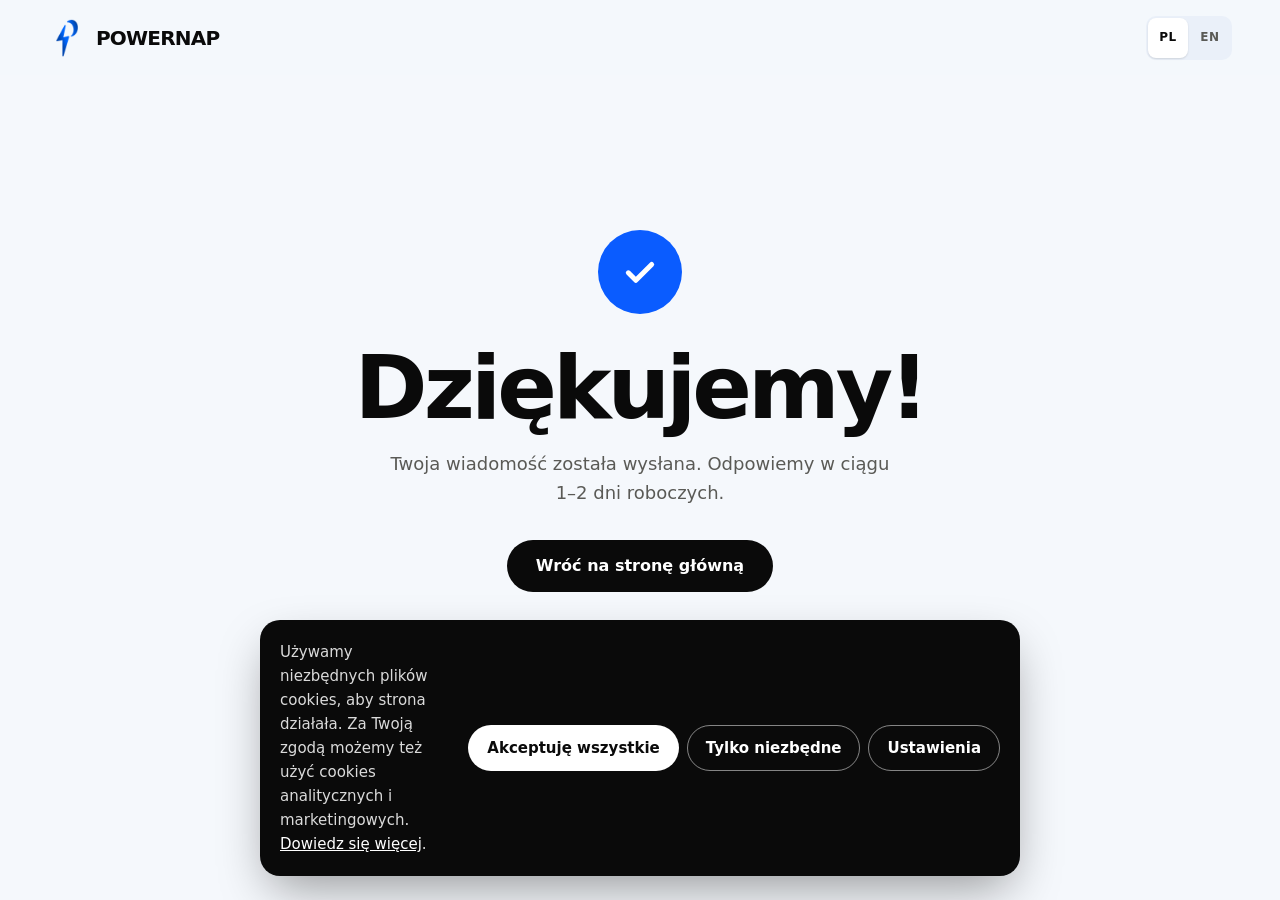
<file: PowerNap/dziekujemy.html>
﻿<!doctype html>
<html lang="pl">
<head>
  <meta charset="utf-8">
  <meta name="viewport" content="width=device-width, initial-scale=1">
  <title data-i18n="thx.meta">Dziękujemy — POWERNAP</title>
  <meta name="robots" content="noindex">
  <link rel="icon" href="assets/icons/favicon-32.png" type="image/png" sizes="32x32">
  <link rel="apple-touch-icon" href="assets/icons/apple-touch-icon.png">
  <script>document.documentElement.classList.add('js');</script>
  <link rel="stylesheet" href="css/styles.css">
</head>
<body class="page-simple">
  <header class="site-header">
    <div class="container">
      <a class="logo" href="index.html"><img class="logo__img" src="assets/img/logo-96.png" width="38" height="38" alt="">POWERNAP</a>
      <div class="lang" role="group" aria-label="Język" data-i18n-attr="aria-label:a11y.lang">
        <button type="button" data-lang-btn="pl" aria-pressed="true" lang="pl">PL</button>
        <button type="button" data-lang-btn="en" aria-pressed="false" lang="en">EN</button>
      </div>
    </div>
  </header>

  <main id="main" class="container center-page">
    <div>
      <div class="tick" aria-hidden="true"><svg viewBox="0 0 24 24" fill="none" stroke="currentColor" stroke-width="3" stroke-linecap="round" stroke-linejoin="round"><path d="M5 12.5l4.5 4.5L19 7.5"/></svg></div>
      <h1 data-i18n="thx.title">Dziękujemy!</h1>
      <p data-i18n="thx.p">Twoja wiadomość została wysłana. Odpowiemy w ciągu 1–2 dni roboczych.</p>
      <a class="btn btn--primary" href="index.html" data-i18n="thx.back">Wróć na stronę główną</a>
    </div>
  </main>

  <script src="js/i18n.js"></script>
  <script src="js/cookies.js" defer></script>
</body>
</html>
</file>
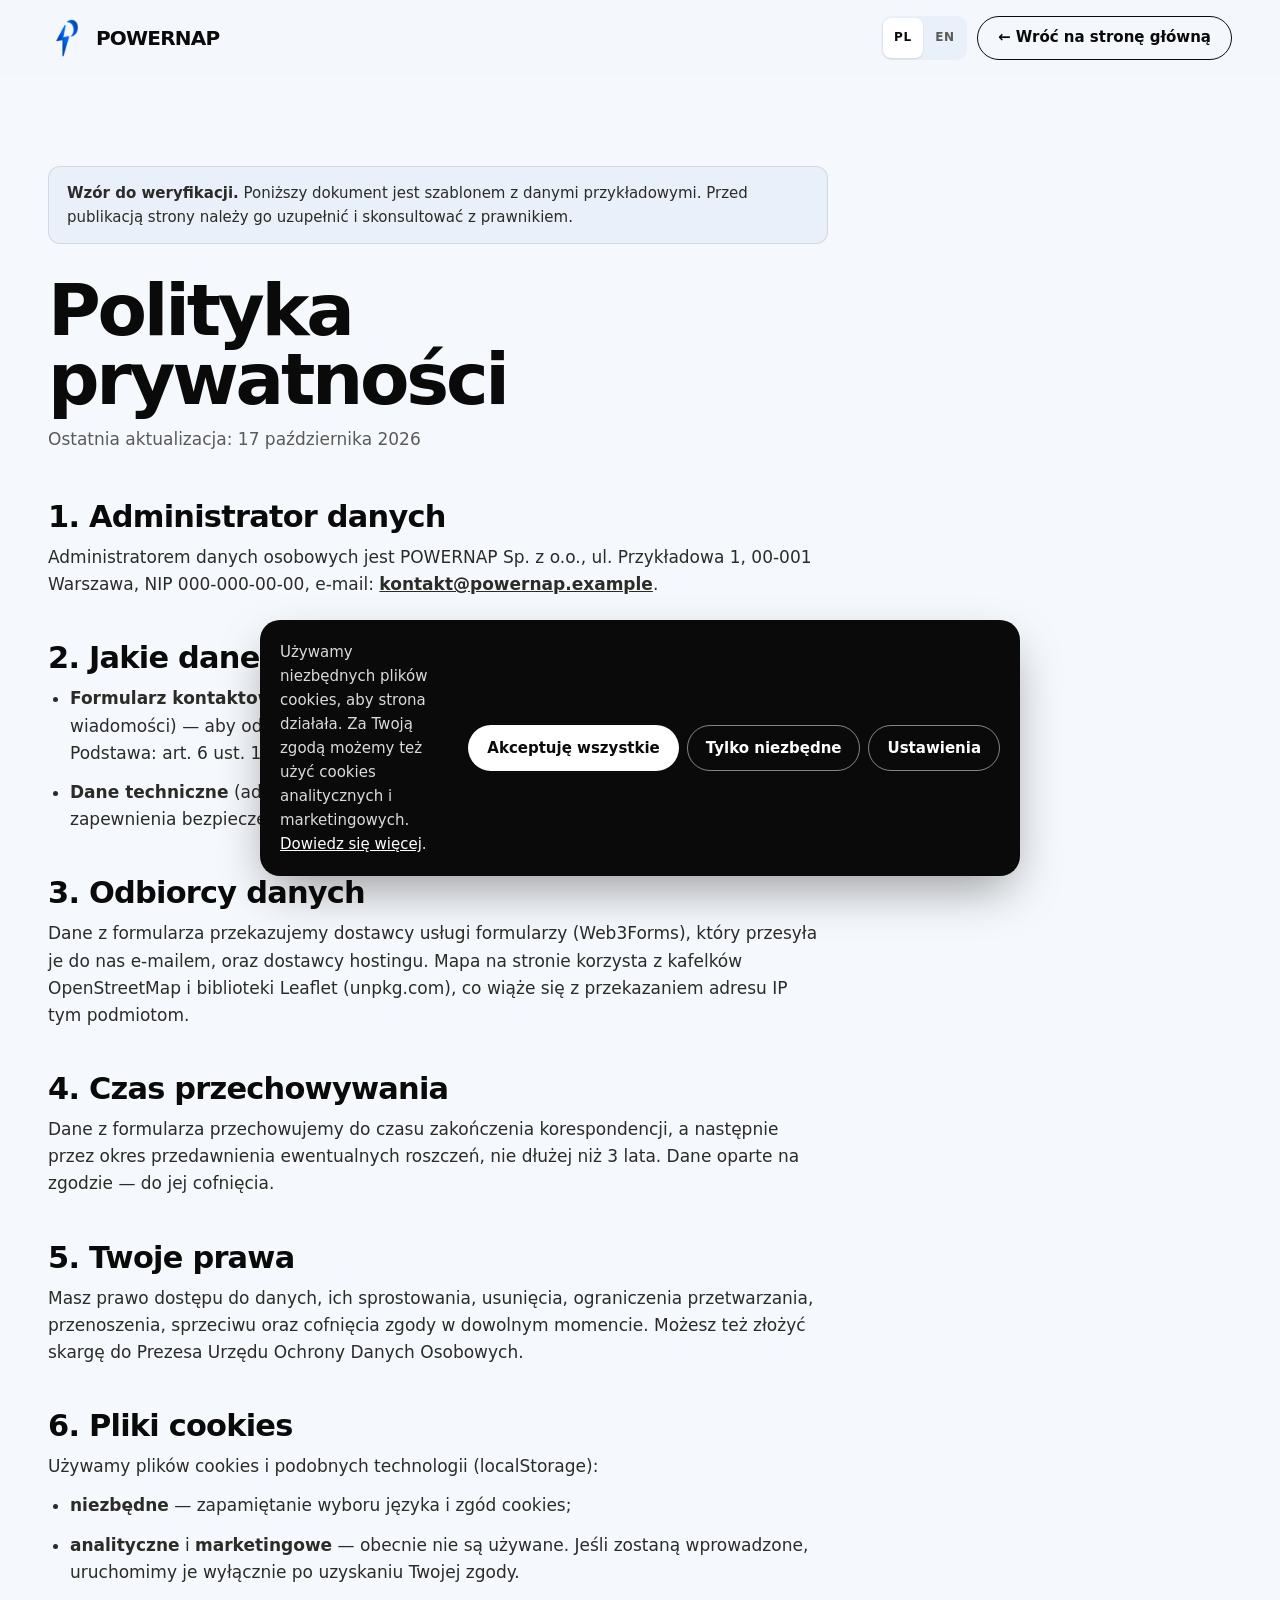
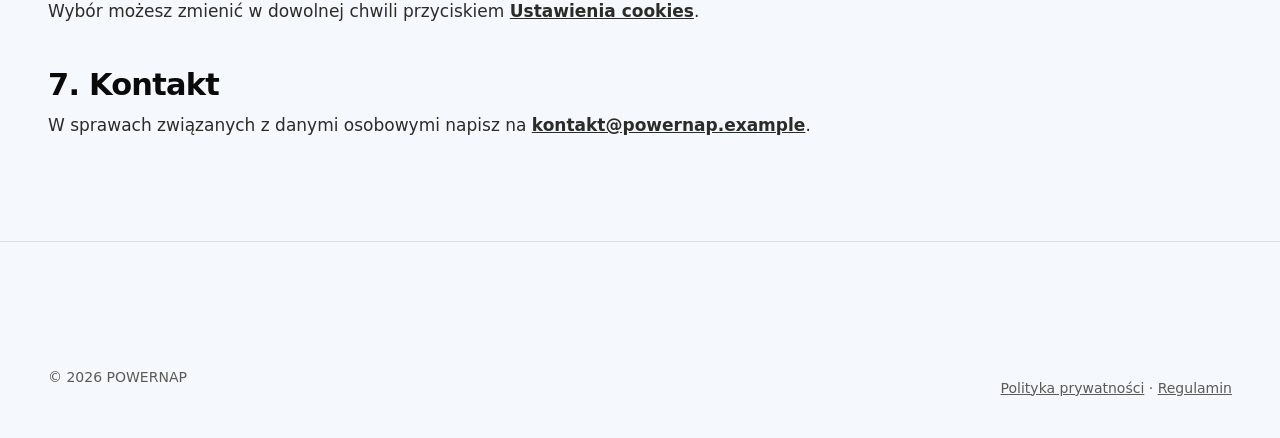
<file: PowerNap/polityka-prywatnosci.html>
﻿<!doctype html>
<html lang="pl">
<head>
  <meta charset="utf-8">
  <meta name="viewport" content="width=device-width, initial-scale=1">
  <title>Polityka prywatności — POWERNAP</title>
  <meta name="description" content="Polityka prywatności i cookies serwisu POWERNAP.">
  <link rel="canonical" href="https://powernap.example/polityka-prywatnosci.html">
  <link rel="icon" href="assets/icons/favicon-32.png" type="image/png" sizes="32x32">
  <link rel="apple-touch-icon" href="assets/icons/apple-touch-icon.png">
  <script>document.documentElement.classList.add('js');</script>
  <link rel="stylesheet" href="css/styles.css">
</head>
<body class="page-simple">
  <a class="skip-link" href="#main" data-i18n="a11y.skip">Przejdź do treści</a>
  <header class="site-header">
    <div class="container">
      <a class="logo" href="index.html"><img class="logo__img" src="assets/img/logo-96.png" width="38" height="38" alt="">POWERNAP</a>
      <div class="header-actions">
        <div class="lang" role="group" aria-label="Język" data-i18n-attr="aria-label:a11y.lang">
          <button type="button" data-lang-btn="pl" aria-pressed="true" lang="pl">PL</button>
          <button type="button" data-lang-btn="en" aria-pressed="false" lang="en">EN</button>
        </div>
        <a class="btn btn--secondary btn--sm" href="index.html" data-i18n="leg.back">← Wróć na stronę główną</a>
      </div>
    </div>
  </header>

  <main id="main" class="container">
    <article class="legal">
      <p class="notice" data-lang="pl"><strong>Wzór do weryfikacji.</strong> Poniższy dokument jest szablonem z danymi przykładowymi. Przed publikacją strony należy go uzupełnić i skonsultować z prawnikiem.</p>
      <p class="notice" data-lang="en"><strong>Template for review.</strong> This document is a template with placeholder data. Complete it and have it reviewed by a lawyer before publishing.</p>

      <!-- PL -->
      <div data-lang="pl">
        <h1>Polityka prywatności</h1>
        <p class="updated">Ostatnia aktualizacja: 17 października 2026</p>

        <h2>1. Administrator danych</h2>
        <p>Administratorem danych osobowych jest POWERNAP Sp. z o.o., ul. Przykładowa 1, 00-001 Warszawa, NIP 000-000-00-00, e-mail: <a href="mailto:kontakt@powernap.example">kontakt@powernap.example</a>.</p>

        <h2>2. Jakie dane przetwarzamy i po co</h2>
        <ul>
          <li><strong>Formularz kontaktowy</strong> (imię i nazwisko, e-mail, telefon, nazwa firmy, miasto, treść wiadomości) — aby odpowiedzieć na zapytanie i prowadzić rozmowy o współpracy. Podstawa: art. 6 ust. 1 lit. a RODO (zgoda) oraz lit. f (prawnie uzasadniony interes).</li>
          <li><strong>Dane techniczne</strong> (adres IP, typ przeglądarki) — zapisywane w logach serwera w celu zapewnienia bezpieczeństwa i działania strony. Podstawa: art. 6 ust. 1 lit. f RODO.</li>
        </ul>

        <h2>3. Odbiorcy danych</h2>
        <p>Dane z formularza przekazujemy dostawcy usługi formularzy (Web3Forms), który przesyła je do nas e-mailem, oraz dostawcy hostingu. Mapa na stronie korzysta z kafelków OpenStreetMap i biblioteki Leaflet (unpkg.com), co wiąże się z przekazaniem adresu IP tym podmiotom.</p>

        <h2>4. Czas przechowywania</h2>
        <p>Dane z formularza przechowujemy do czasu zakończenia korespondencji, a następnie przez okres przedawnienia ewentualnych roszczeń, nie dłużej niż 3 lata. Dane oparte na zgodzie — do jej cofnięcia.</p>

        <h2>5. Twoje prawa</h2>
        <p>Masz prawo dostępu do danych, ich sprostowania, usunięcia, ograniczenia przetwarzania, przenoszenia, sprzeciwu oraz cofnięcia zgody w dowolnym momencie. Możesz też złożyć skargę do Prezesa Urzędu Ochrony Danych Osobowych.</p>

        <h2>6. Pliki cookies</h2>
        <p>Używamy plików cookies i podobnych technologii (localStorage):</p>
        <ul>
          <li><strong>niezbędne</strong> — zapamiętanie wyboru języka i zgód cookies;</li>
          <li><strong>analityczne</strong> i <strong>marketingowe</strong> — obecnie nie są używane. Jeśli zostaną wprowadzone, uruchomimy je wyłącznie po uzyskaniu Twojej zgody.</li>
        </ul>
        <p>Wybór możesz zmienić w dowolnej chwili przyciskiem <button type="button" class="linklike" style="font-weight:600;text-decoration:underline;background:none;border:0;padding:0;cursor:pointer" data-cookie-settings>Ustawienia cookies</button>.</p>

        <h2>7. Kontakt</h2>
        <p>W sprawach związanych z danymi osobowymi napisz na <a href="mailto:kontakt@powernap.example">kontakt@powernap.example</a>.</p>
      </div>

      <!-- EN -->
      <div data-lang="en">
        <h1>Privacy policy</h1>
        <p class="updated">Last updated: 17 October 2026</p>

        <h2>1. Data controller</h2>
        <p>The controller of personal data is POWERNAP Sp. z o.o., ul. Przykładowa 1, 00-001 Warsaw, Poland, tax ID (NIP) 000-000-00-00, e-mail: <a href="mailto:kontakt@powernap.example">kontakt@powernap.example</a>.</p>

        <h2>2. What data we process and why</h2>
        <ul>
          <li><strong>Contact form</strong> (name, e-mail, phone, company, city, message) — to answer your enquiry and discuss cooperation. Legal basis: Art. 6(1)(a) GDPR (consent) and (f) (legitimate interest).</li>
          <li><strong>Technical data</strong> (IP address, browser type) — stored in server logs to keep the site secure and working. Legal basis: Art. 6(1)(f) GDPR.</li>
        </ul>

        <h2>3. Recipients</h2>
        <p>Form data is passed to our form service provider (Web3Forms), which forwards it to us by e-mail, and to our hosting provider. The map uses OpenStreetMap tiles and the Leaflet library (unpkg.com), which involves sharing your IP address with those parties.</p>

        <h2>4. Retention</h2>
        <p>We keep form data until the correspondence ends and then for the limitation period of potential claims, no longer than 3 years. Consent-based data is kept until you withdraw consent.</p>

        <h2>5. Your rights</h2>
        <p>You have the right to access, rectify, erase, restrict, port and object to processing of your data, and to withdraw consent at any time. You may also lodge a complaint with the Polish data protection authority (UODO).</p>

        <h2>6. Cookies</h2>
        <p>We use cookies and similar technologies (localStorage):</p>
        <ul>
          <li><strong>necessary</strong> — remembering your language and cookie choices;</li>
          <li><strong>analytics</strong> and <strong>marketing</strong> — not used at the moment. If introduced, they will run only with your consent.</li>
        </ul>
        <p>You can change your choice at any time using <button type="button" class="linklike" style="font-weight:600;text-decoration:underline;background:none;border:0;padding:0;cursor:pointer" data-cookie-settings>Cookie settings</button>.</p>

        <h2>7. Contact</h2>
        <p>For personal data matters write to <a href="mailto:kontakt@powernap.example">kontakt@powernap.example</a>.</p>
      </div>
    </article>
  </main>

  <footer class="site-footer"><div class="container"><div class="footer-bottom">
    <span>© <span id="year">2026</span> POWERNAP</span>
    <span><a href="polityka-prywatnosci.html" data-i18n="ft.privacy">Polityka prywatności</a> · <a href="regulamin.html" data-i18n="ft.terms">Regulamin</a></span>
  </div></div></footer>

  <script src="js/i18n.js"></script>
  <script src="js/main.js" defer></script>
  <script src="js/cookies.js" defer></script>
</body>
</html>
</file>
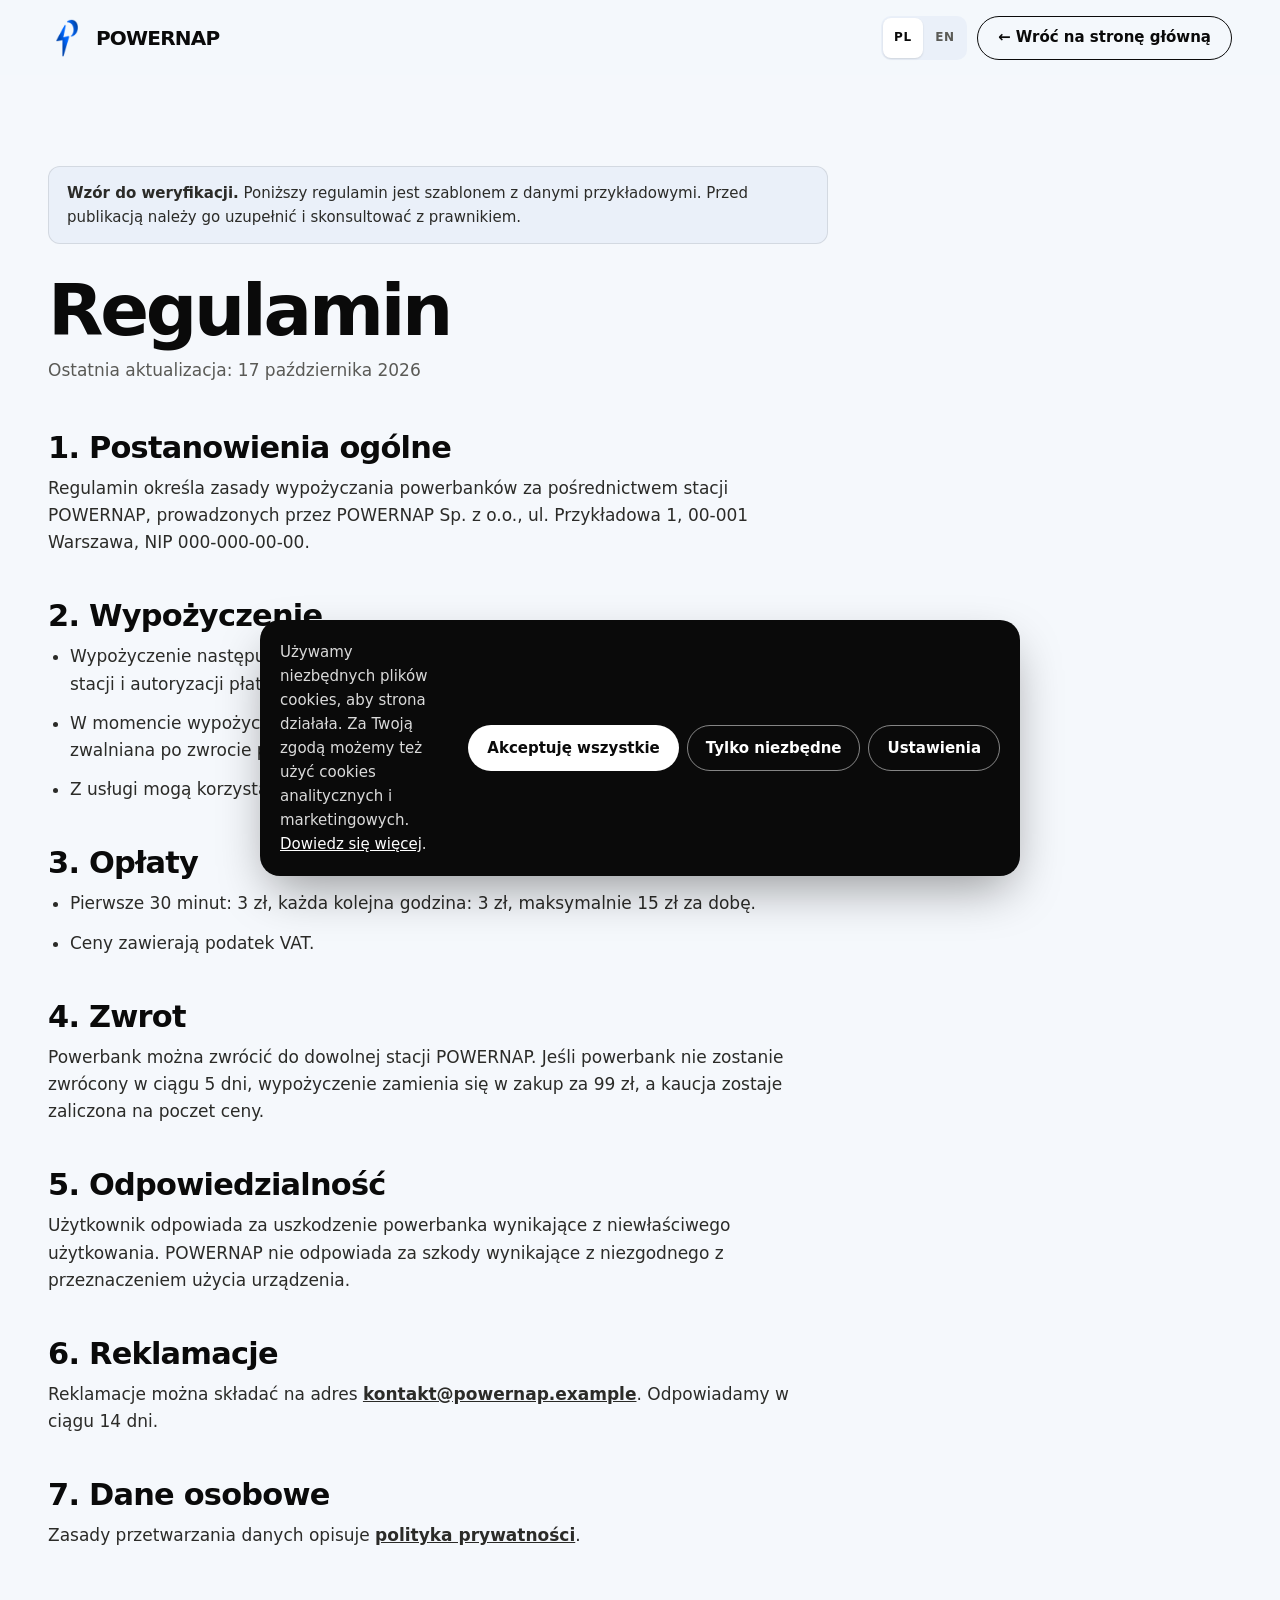
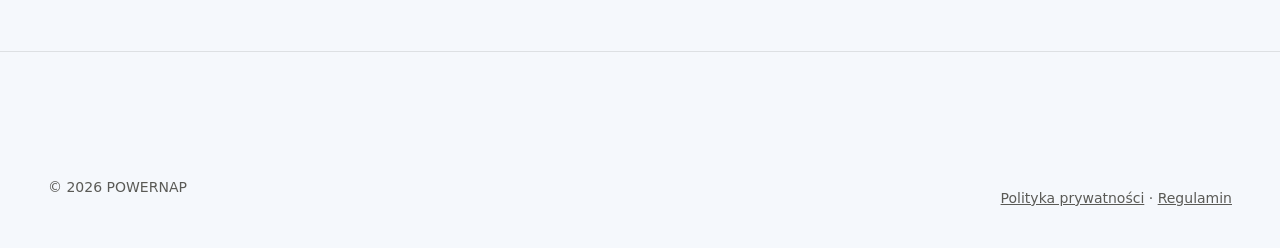
<file: PowerNap/regulamin.html>
﻿<!doctype html>
<html lang="pl">
<head>
  <meta charset="utf-8">
  <meta name="viewport" content="width=device-width, initial-scale=1">
  <title>Regulamin — POWERNAP</title>
  <meta name="description" content="Regulamin wypożyczania powerbanków POWERNAP.">
  <link rel="canonical" href="https://powernap.example/regulamin.html">
  <link rel="icon" href="assets/icons/favicon-32.png" type="image/png" sizes="32x32">
  <link rel="apple-touch-icon" href="assets/icons/apple-touch-icon.png">
  <script>document.documentElement.classList.add('js');</script>
  <link rel="stylesheet" href="css/styles.css">
</head>
<body class="page-simple">
  <a class="skip-link" href="#main" data-i18n="a11y.skip">Przejdź do treści</a>
  <header class="site-header">
    <div class="container">
      <a class="logo" href="index.html"><img class="logo__img" src="assets/img/logo-96.png" width="38" height="38" alt="">POWERNAP</a>
      <div class="header-actions">
        <div class="lang" role="group" aria-label="Język" data-i18n-attr="aria-label:a11y.lang">
          <button type="button" data-lang-btn="pl" aria-pressed="true" lang="pl">PL</button>
          <button type="button" data-lang-btn="en" aria-pressed="false" lang="en">EN</button>
        </div>
        <a class="btn btn--secondary btn--sm" href="index.html" data-i18n="leg.back">← Wróć na stronę główną</a>
      </div>
    </div>
  </header>

  <main id="main" class="container">
    <article class="legal">
      <p class="notice" data-lang="pl"><strong>Wzór do weryfikacji.</strong> Poniższy regulamin jest szablonem z danymi przykładowymi. Przed publikacją należy go uzupełnić i skonsultować z prawnikiem.</p>
      <p class="notice" data-lang="en"><strong>Template for review.</strong> These terms are a template with placeholder data. Complete them and have them reviewed by a lawyer before publishing.</p>

      <div data-lang="pl">
        <h1>Regulamin</h1>
        <p class="updated">Ostatnia aktualizacja: 17 października 2026</p>

        <h2>1. Postanowienia ogólne</h2>
        <p>Regulamin określa zasady wypożyczania powerbanków za pośrednictwem stacji POWERNAP, prowadzonych przez POWERNAP Sp. z o.o., ul. Przykładowa 1, 00-001 Warszawa, NIP 000-000-00-00.</p>

        <h2>2. Wypożyczenie</h2>
        <ul>
          <li>Wypożyczenie następuje po przyłożeniu karty płatniczej lub telefonu do terminala POS w stacji i autoryzacji płatności.</li>
          <li>W momencie wypożyczenia blokujemy na karcie kaucję w wysokości 99 zł. Kaucja jest zwalniana po zwrocie powerbanka.</li>
          <li>Z usługi mogą korzystać osoby pełnoletnie.</li>
        </ul>

        <h2>3. Opłaty</h2>
        <ul>
          <li>Pierwsze 30 minut: 3 zł, każda kolejna godzina: 3 zł, maksymalnie 15 zł za dobę.</li>
          <li>Ceny zawierają podatek VAT.</li>
        </ul>

        <h2>4. Zwrot</h2>
        <p>Powerbank można zwrócić do dowolnej stacji POWERNAP. Jeśli powerbank nie zostanie zwrócony w ciągu 5 dni, wypożyczenie zamienia się w zakup za 99 zł, a kaucja zostaje zaliczona na poczet ceny.</p>

        <h2>5. Odpowiedzialność</h2>
        <p>Użytkownik odpowiada za uszkodzenie powerbanka wynikające z niewłaściwego użytkowania. POWERNAP nie odpowiada za szkody wynikające z niezgodnego z przeznaczeniem użycia urządzenia.</p>

        <h2>6. Reklamacje</h2>
        <p>Reklamacje można składać na adres <a href="mailto:kontakt@powernap.example">kontakt@powernap.example</a>. Odpowiadamy w ciągu 14 dni.</p>

        <h2>7. Dane osobowe</h2>
        <p>Zasady przetwarzania danych opisuje <a href="polityka-prywatnosci.html">polityka prywatności</a>.</p>
      </div>

      <div data-lang="en">
        <h1>Terms and conditions</h1>
        <p class="updated">Last updated: 17 October 2026</p>

        <h2>1. General</h2>
        <p>These terms set out the rules for renting power banks through POWERNAP stations operated by POWERNAP Sp. z o.o., ul. Przykładowa 1, 00-001 Warsaw, Poland, tax ID (NIP) 000-000-00-00.</p>

        <h2>2. Rental</h2>
        <ul>
          <li>A rental starts after you tap your payment card or phone on the station's POS terminal and authorise the payment.</li>
          <li>At rental we hold a PLN 99 deposit on your card. It is released after the power bank is returned.</li>
          <li>The service is available to adults.</li>
        </ul>

        <h2>3. Fees</h2>
        <ul>
          <li>First 30 minutes: PLN 3, each additional hour: PLN 3, up to PLN 15 per day.</li>
          <li>Prices include VAT.</li>
        </ul>

        <h2>4. Return</h2>
        <p>You can return the power bank to any POWERNAP station. If it is not returned within 5 days, the rental turns into a purchase for PLN 99 and the deposit is applied to the price.</p>

        <h2>5. Liability</h2>
        <p>The user is responsible for damage resulting from improper use. POWERNAP is not liable for damage caused by using the device contrary to its purpose.</p>

        <h2>6. Complaints</h2>
        <p>Send complaints to <a href="mailto:kontakt@powernap.example">kontakt@powernap.example</a>. We reply within 14 days.</p>

        <h2>7. Personal data</h2>
        <p>Data processing is described in the <a href="polityka-prywatnosci.html">privacy policy</a>.</p>
      </div>
    </article>
  </main>

  <footer class="site-footer"><div class="container"><div class="footer-bottom">
    <span>© <span id="year">2026</span> POWERNAP</span>
    <span><a href="polityka-prywatnosci.html" data-i18n="ft.privacy">Polityka prywatności</a> · <a href="regulamin.html" data-i18n="ft.terms">Regulamin</a></span>
  </div></div></footer>

  <script src="js/i18n.js"></script>
  <script src="js/main.js" defer></script>
  <script src="js/cookies.js" defer></script>
</body>
</html>
</file>
<file: PowerNap/css/styles.css>
﻿/* ==========================================================================
   POWERNAP — styles
   1. Tokens  2. Reset  3. Base  4. Components  5. Sections  6. Utilities
   ========================================================================== */

/* 1. Tokens ---------------------------------------------------------------- */
:root {
  --bg: #f5f8fc;
  --surface: #ffffff;
  --alt: #f5f8fc;
  --ink: #0a0a0a;
  --ink-soft: #262626;
  --muted: #5a5a56;
  --line: rgba(10, 10, 10, 0.1);
  --line-strong: rgba(10, 10, 10, 0.22);
  --signal: #0a5cff;
  --signal-light: #6ea0ff;
  --signal-tint: #e3ecff;
  --tint: #eaf0f9;
  --danger: #c62828;
  --danger-bg: #fdf0f0;
  --ok: #1b6e2d;

  --font: "Inter Tight", "Inter", system-ui, -apple-system, "Segoe UI", Roboto, "Helvetica Neue", Arial, sans-serif;

  --gutter: 16px;
  --container: 1280px;
  --section-y: clamp(72px, 11vw, 150px);
  --radius: 20px;
  --radius-sm: 12px;
  --header-h: 68px;

  --fs-h1: clamp(2.6rem, 8.2vw, 7rem);
  --fs-h2: clamp(2rem, 5.2vw, 4.25rem);
  --fs-h3: clamp(1.25rem, 2vw, 1.6rem);
  --ease: cubic-bezier(0.22, 0.61, 0.36, 1);
}

@media (min-width: 640px) { :root { --gutter: 28px; } }
@media (min-width: 1100px) { :root { --gutter: 48px; --header-h: 76px; } }

/* 2. Reset ----------------------------------------------------------------- */
*, *::before, *::after { box-sizing: border-box; }
html { -webkit-text-size-adjust: 100%; scroll-behavior: smooth; scroll-padding-top: calc(var(--header-h) + 16px); }
body, h1, h2, h3, h4, p, figure, blockquote, ul, ol, dl, dd { margin: 0; }
ul, ol { padding: 0; list-style: none; }
img, svg, video { display: block; max-width: 100%; }
button, input, select, textarea { font: inherit; color: inherit; }
button { cursor: pointer; }
a { color: inherit; }

[hidden] { display: none !important; }

/* 3. Base ------------------------------------------------------------------ */
body {
  font-family: var(--font);
  font-size: 1.0625rem;
  line-height: 1.6;
  color: var(--ink);
  background: var(--bg);
  overflow-x: clip;
  -webkit-font-smoothing: antialiased;
  text-rendering: optimizeLegibility;
}
body.no-scroll { overflow: hidden; }

h1, h2, h3 { font-weight: 800; line-height: 1.02; letter-spacing: -0.035em; overflow-wrap: anywhere; text-wrap: balance; }
h1 { font-size: var(--fs-h1); letter-spacing: -0.045em; line-height: 0.96; }
h2 { font-size: var(--fs-h2); }
h3 { font-size: var(--fs-h3); line-height: 1.15; letter-spacing: -0.02em; }
p { text-wrap: pretty; }

:focus-visible { outline: 3px solid var(--ink); outline-offset: 3px; border-radius: 6px; }
.on-dark :focus-visible, .btn--primary:focus-visible { outline-color: var(--signal-light); }
.btn--primary:focus-visible { outline-color: var(--ink); box-shadow: 0 0 0 3px var(--signal); outline-offset: 3px; }

::selection { background: var(--signal); color: #fff; }

.skip-link {
  position: absolute; left: 16px; top: -100px; z-index: 1000;
  background: var(--ink); color: #fff; padding: 12px 20px; border-radius: 999px; text-decoration: none; font-weight: 600;
}
.skip-link:focus { top: 12px; }

.container { width: min(100% - 2 * var(--gutter), var(--container)); margin-inline: auto; }
.section { padding-block: var(--section-y); position: relative; }
.section--alt { background: var(--alt); }
.section--dark { background: var(--ink); color: #fff; }
.section--dark .muted { color: rgba(255, 255, 255, 0.68); }

.eyebrow {
  display: inline-flex; align-items: center; gap: 10px;
  font-size: 0.8125rem; font-weight: 600; letter-spacing: 0.12em; text-transform: uppercase; color: var(--muted);
  margin-bottom: 20px;
}
.eyebrow::before { content: ""; width: 8px; height: 8px; border-radius: 50%; background: var(--signal); }
.section--dark .eyebrow { color: rgba(255, 255, 255, 0.7); }
.section--dark .eyebrow::before { background: var(--signal); }

.section-head { max-width: 860px; margin-bottom: clamp(36px, 6vw, 72px); }
.section-head p { margin-top: 20px; font-size: clamp(1.0625rem, 1.5vw, 1.25rem); color: var(--muted); max-width: 640px; }
.muted { color: var(--muted); }

mark { background: none; color: var(--signal); padding: 0; }

/* 4. Components ------------------------------------------------------------ */
.btn {
  display: inline-flex; align-items: center; justify-content: center; gap: 10px;
  min-height: 52px; padding: 0 28px; border-radius: 999px;
  font-weight: 600; font-size: 1rem; line-height: 1; text-decoration: none; white-space: nowrap;
  border: 1.5px solid transparent;
  transition: transform 0.25s var(--ease), background-color 0.2s, color 0.2s, border-color 0.2s, box-shadow 0.25s;
}
.btn svg { width: 18px; height: 18px; transition: transform 0.25s var(--ease); }
.btn:hover svg { transform: translateX(3px); }
.btn:active { transform: translateY(1px) scale(0.99); }
.btn--primary { background: var(--ink); color: #fff; }
.btn--primary:hover { background: var(--ink-soft); transform: translateY(-2px); box-shadow: 0 10px 24px -10px rgba(0, 0, 0, 0.45); }
.btn--secondary { background: transparent; border-color: var(--ink); color: var(--ink); }
.btn--secondary:hover { background: var(--ink); color: #fff; transform: translateY(-2px); }
.btn--light { background: #fff; color: var(--ink); }
.btn--light:hover { background: var(--signal); color: #fff; transform: translateY(-2px); }
.btn--sm { min-height: 44px; padding: 0 20px; font-size: 0.9375rem; }
.btn--block { width: 100%; }
.btn[disabled], .btn[aria-disabled="true"] { opacity: 0.6; pointer-events: none; }

.card {
  background: var(--surface); border: 1px solid var(--line); border-radius: var(--radius);
  padding: clamp(24px, 3vw, 36px);
  transition: border-color 0.25s, transform 0.3s var(--ease), box-shadow 0.3s;
}
.card:hover { border-color: var(--line-strong); transform: translateY(-4px); box-shadow: 0 18px 40px -24px rgba(0, 0, 0, 0.25); }

.badge {
  display: inline-block; padding: 6px 12px; border-radius: 999px;
  font-size: 0.75rem; font-weight: 700; letter-spacing: 0.06em; text-transform: uppercase;
  background: var(--signal); color: #fff;
}

.icon-box {
  display: grid; place-items: center; width: 52px; height: 52px; border-radius: 14px;
  background: var(--signal); color: #fff; margin-bottom: 24px;
}
.icon-box svg { width: 26px; height: 26px; }

/* Header ------------------------------------------------------------------- */
.site-header {
  position: sticky; top: 0; z-index: 100; height: var(--header-h);
  border-bottom: 1px solid transparent; transition: border-color 0.25s;
}
/* blur lives on a pseudo-element: backdrop-filter on the header itself would trap the fixed mobile menu */
.site-header::before {
  content: ""; position: absolute; inset: 0; z-index: -1; background: rgba(245, 248, 252, 0.82);
  -webkit-backdrop-filter: saturate(160%) blur(14px); backdrop-filter: saturate(160%) blur(14px); transition: background-color 0.25s;
}
.site-header.is-scrolled { border-bottom-color: var(--line); }
.site-header.is-scrolled::before { background: rgba(245, 248, 252, 0.94); }
.site-header .container { height: 100%; display: flex; align-items: center; justify-content: space-between; gap: 16px; }

.logo { display: inline-flex; align-items: center; gap: 10px; text-decoration: none; font-weight: 900; font-size: 1.25rem; letter-spacing: -0.04em; min-height: 44px; }
.logo__img { width: 38px; height: 38px; object-fit: contain; flex: none; }

.nav { display: none; }
.nav__list { display: flex; align-items: center; gap: clamp(8px, 1.6vw, 28px); }
.nav__link {
  display: inline-flex; align-items: center; min-height: 44px; padding: 0 6px;
  text-decoration: none; font-weight: 500; font-size: 0.9375rem; color: var(--muted); position: relative; transition: color 0.2s;
}
.nav__link::after { content: ""; position: absolute; left: 6px; right: 6px; bottom: 8px; height: 2px; background: var(--ink); transform: scaleX(0); transform-origin: left; transition: transform 0.3s var(--ease); }
.nav__link:hover, .nav__link.is-active { color: var(--ink); }
.nav__link:hover::after, .nav__link.is-active::after { transform: scaleX(1); }

.header-actions { display: flex; align-items: center; gap: 10px; }
.header-cta { display: none; }

.lang { display: inline-flex; gap: 2px; padding: 2px; border-radius: 10px; background: var(--tint); }
.lang button {
  min-width: 40px; min-height: 40px; padding: 0 8px; border: 0; border-radius: 8px; background: transparent;
  font-size: 0.75rem; font-weight: 600; letter-spacing: 0.05em; color: var(--muted); transition: background-color 0.2s, color 0.2s;
}
.lang button:hover { color: var(--ink); }
.lang button[aria-pressed="true"] { background: var(--surface); color: var(--ink); box-shadow: 0 1px 2px rgba(10, 10, 10, 0.12); }

.burger {
  position: relative; z-index: 2; display: grid; place-items: center; width: 48px; height: 48px; border: 0;
  border-radius: 12px; background: transparent; transition: background-color 0.2s;
}
.burger:hover { background: var(--tint); }
.burger__lines, .burger__lines::before, .burger__lines::after {
  display: block; width: 20px; height: 2px; background: var(--ink); border-radius: 2px; transition: transform 0.3s var(--ease), background-color 0.2s;
}
.burger__lines { position: relative; }
.burger__lines::before, .burger__lines::after { content: ""; position: absolute; left: 0; }
.burger__lines::before { top: -6px; }
.burger__lines::after { top: 6px; }
.burger[aria-expanded="true"] .burger__lines { background: transparent; }
.burger[aria-expanded="true"] .burger__lines::before { transform: translateY(6px) rotate(45deg); }
.burger[aria-expanded="true"] .burger__lines::after { transform: translateY(-6px) rotate(-45deg); }

/* Mobile menu */
@media (max-width: 1019.98px) {
  /* full-screen overlay: only the close button (z-index 2) stays above it */
  .nav {
    display: flex; align-items: center; justify-content: center; position: fixed; inset: 0; z-index: 1;
    background: var(--bg); padding: var(--header-h) var(--gutter); overflow-y: auto;
    opacity: 0; visibility: hidden; transform: translateY(-8px);
    transition: opacity 0.25s, transform 0.3s var(--ease), visibility 0s linear 0.3s;
  }
  .nav.is-open { opacity: 1; visibility: visible; transform: none; transition-delay: 0s; }
  .nav__list { flex-direction: column; align-items: center; gap: 8px; }
  .nav__link { justify-content: center; text-align: center; font-size: clamp(2rem, 9vw, 3rem); font-weight: 800; letter-spacing: -0.035em; color: var(--ink); min-height: 72px; padding: 0 16px; }
  .nav__link::after { display: none; }
  .nav__link--biz { color: var(--signal); }
  .nav__link--biz svg { width: 0.8em; height: 0.8em; margin-left: 10px; }
}
.nav__link--biz svg { display: none; }
@media (max-width: 1019.98px) { .nav__link--biz svg { display: block; } }
@media (min-width: 1020px) {
  .nav { display: block; }
  .burger { display: none; }
}

/* Hero --------------------------------------------------------------------- */
.hero { padding-block: clamp(36px, 7vw, 96px) 0; overflow: hidden; }
.hero__grid { display: grid; gap: clamp(32px, 6vw, 64px); align-items: center; }
.hero__lead { margin-top: 28px; font-size: clamp(1.125rem, 1.8vw, 1.375rem); color: var(--muted); max-width: 540px; }
.hero__actions { display: flex; flex-wrap: wrap; gap: 12px; margin-top: 36px; }
.hero__visual { position: relative; display: grid; place-items: center; }
.hero__visual::before {
  content: ""; position: absolute; width: min(88%, 460px); aspect-ratio: 1; border-radius: 50%; background: var(--signal); opacity: 0.13; filter: blur(2px);
}
.hero__visual svg { position: relative; width: min(78%, 400px); height: auto; filter: drop-shadow(0 30px 40px rgba(0, 0, 0, 0.18)); }
.stats { margin-top: clamp(48px, 8vw, 96px); display: grid; grid-template-columns: repeat(2, 1fr); border-top: 1px solid var(--line); }
.stat { padding: 28px 0 32px; }
.stat:nth-child(odd) { padding-right: 16px; }
.stat:nth-child(even) { padding-left: 20px; border-left: 1px solid var(--line); }
.stat:nth-child(n + 3) { border-top: 1px solid var(--line); }
.stat__value { font-size: clamp(2rem, 5vw, 3.5rem); font-weight: 800; letter-spacing: -0.04em; line-height: 1; }
.stat__label { margin-top: 8px; color: var(--muted); font-size: 0.9375rem; }
@media (min-width: 900px) {
  .hero__grid { grid-template-columns: 1.15fr 0.85fr; }
  .stats { grid-template-columns: repeat(4, 1fr); }
  .stat:nth-child(n + 3) { border-top: 0; }
  .stat:nth-child(n) { padding: 32px 24px 36px; border-left: 1px solid var(--line); }
  .stat:first-child { padding-left: 0; border-left: 0; }
}

/* Steps -------------------------------------------------------------------- */
.steps { display: grid; gap: 16px; counter-reset: step; }
.step { counter-increment: step; display: flex; flex-direction: column; min-height: 100%; }
.step::before {
  content: counter(step, decimal-leading-zero); font-size: clamp(3rem, 6vw, 4.5rem); font-weight: 800; letter-spacing: -0.05em; line-height: 1; margin-bottom: 28px;
  -webkit-text-stroke: 1.5px var(--ink); color: transparent;
}
.step h3 { margin-bottom: 12px; }
.step p { color: var(--muted); }
@media (min-width: 640px) { .steps { grid-template-columns: repeat(2, 1fr); } }
@media (min-width: 1100px) { .steps { grid-template-columns: repeat(4, 1fr); } }

/* Stations ----------------------------------------------------------------- */
.stations { display: grid; gap: 20px; }
.station { display: grid; gap: 24px; padding: 0; overflow: hidden; }
.station__img { background: var(--tint); display: grid; place-items: center; padding: 32px; min-height: 280px; }
.station__img svg { height: 240px; width: auto; }
.station__body { padding: 0 clamp(24px, 3vw, 36px) clamp(24px, 3vw, 36px); }
.station__body h3 { margin: 14px 0 12px; }
.station__body > p { color: var(--muted); }
.specs { margin-top: 24px; display: grid; gap: 0; }
.specs li { display: flex; justify-content: space-between; gap: 16px; padding: 12px 0; border-top: 1px solid var(--line); font-size: 0.9375rem; }
.specs li span:first-child { color: var(--muted); }
.specs li span:last-child { font-weight: 600; text-align: right; }
@media (min-width: 900px) { .stations { grid-template-columns: repeat(2, 1fr); } }

.features { display: grid; gap: 16px; margin-top: 20px; }
.feature { display: flex; gap: 16px; align-items: flex-start; }
.feature .icon-box { margin: 0; flex: none; width: 44px; height: 44px; border-radius: 12px; }
.feature .icon-box svg { width: 22px; height: 22px; }
.feature h3 { font-size: 1.125rem; margin-bottom: 4px; }
.feature p { color: var(--muted); font-size: 0.9375rem; }
@media (min-width: 700px) { .features { grid-template-columns: repeat(3, 1fr); gap: 32px; margin-top: 48px; } }

/* Video -------------------------------------------------------------------- */
.video-band { position: relative; width: 100%; height: clamp(224px, 43vw, 546px); background: var(--ink); overflow: hidden; isolation: isolate; }
.video-band video, .video-band__poster { position: absolute; inset: 0; width: 100%; height: 100%; object-fit: cover; }
.video-band::after { content: ""; position: absolute; inset: 0; background: linear-gradient(180deg, rgba(0,0,0,0.05), rgba(0,0,0,0.55)); z-index: 1; }
.video-band__content { position: absolute; z-index: 2; left: 0; right: 0; bottom: clamp(24px, 5vw, 64px); color: #fff; }
.video-band__content h2 { font-size: clamp(1.75rem, 5vw, 4rem); max-width: 14ch; }
.video-toggle {
  position: absolute; z-index: 3; right: var(--gutter); bottom: clamp(24px, 5vw, 64px);
  width: 52px; height: 52px; border-radius: 50%; border: 1.5px solid rgba(255,255,255,0.7); background: rgba(0,0,0,0.35); color: #fff;
  display: grid; place-items: center; -webkit-backdrop-filter: blur(8px); backdrop-filter: blur(8px); transition: background-color 0.2s, transform 0.25s var(--ease);
}
.video-toggle:hover { background: rgba(0,0,0,0.65); transform: scale(1.06); }
.video-toggle:focus-visible { outline-color: var(--signal-light); }
.video-toggle svg { width: 20px; height: 20px; }
.video-toggle .i-play { display: none; }
.video-toggle[aria-pressed="true"] .i-pause { display: none; }
.video-toggle[aria-pressed="true"] .i-play { display: block; }
.video-toggle[hidden] { display: none; }

/* Payments ----------------------------------------------------------------- */
.pay-grid { display: grid; gap: 40px; align-items: start; }
.pay-methods { display: grid; grid-template-columns: repeat(2, 1fr); gap: 12px; }
.pay-method {
  display: flex; align-items: center; justify-content: center; min-height: 84px; padding: 16px; text-align: center;
  background: var(--surface); border: 1px solid var(--line); border-radius: var(--radius-sm); font-weight: 700; font-size: 1.0625rem; letter-spacing: -0.02em;
  transition: border-color 0.2s, transform 0.25s var(--ease);
}
.pay-method:hover { border-color: var(--ink); transform: translateY(-2px); }
.checklist { display: grid; gap: 16px; margin-top: 32px; }
.checklist li { display: flex; gap: 14px; align-items: flex-start; }
.checklist li::before {
  content: ""; flex: none; width: 24px; height: 24px; margin-top: 2px; border-radius: 50%; background: var(--signal) url("data:image/svg+xml,%3Csvg xmlns='http://www.w3.org/2000/svg' viewBox='0 0 24 24' fill='none' stroke='%23ffffff' stroke-width='3' stroke-linecap='round' stroke-linejoin='round'%3E%3Cpath d='M5 12.5l4.5 4.5L19 7.5'/%3E%3C/svg%3E") center/14px no-repeat;
}
@media (min-width: 900px) { .pay-grid { grid-template-columns: 1fr 1fr; gap: 80px; } }

/* Map ---------------------------------------------------------------------- */
.map-layout { display: grid; gap: 20px; }
.map-panel { display: flex; flex-direction: column; gap: 16px; min-width: 0; }
.field-inline { display: flex; flex-wrap: wrap; gap: 8px; }
.chip {
  min-height: 44px; padding: 0 18px; border-radius: 999px; border: 1px solid var(--line-strong); background: var(--surface); font-weight: 600; font-size: 0.9375rem;
  transition: background-color 0.2s, color 0.2s, border-color 0.2s;
}
.chip:hover { border-color: var(--ink); }
.chip[aria-pressed="true"] { background: var(--ink); color: #fff; border-color: var(--ink); }
.loc-list { display: grid; gap: 8px; max-height: 420px; overflow-y: auto; padding-right: 4px; }
.loc-item {
  width: 100%; text-align: left; display: grid; gap: 2px; padding: 16px 18px; background: var(--surface); border: 1px solid var(--line); border-radius: var(--radius-sm);
  transition: border-color 0.2s, background-color 0.2s;
}
.loc-item:hover, .loc-item[aria-current="true"] { border-color: var(--ink); }
.loc-item[aria-current="true"] { background: var(--tint); }
.loc-item strong { font-size: 1.0625rem; letter-spacing: -0.01em; }
.loc-item span { font-size: 0.875rem; color: var(--muted); }
.loc-item .loc-status { color: var(--ok); font-weight: 600; }
.map-frame { position: relative; min-height: 380px; border-radius: var(--radius); overflow: hidden; border: 1px solid var(--line); background: var(--alt); }
#map { position: absolute; inset: 0; }
.map-placeholder { position: absolute; inset: 0; display: grid; place-items: center; padding: 24px; text-align: center; color: var(--muted); }
.map-note { font-size: 0.8125rem; color: var(--muted); }
@media (min-width: 900px) {
  .map-layout { grid-template-columns: 380px 1fr; gap: 28px; }
  .map-frame { min-height: 560px; }
  .loc-list { max-height: 420px; }
}
.leaflet-container { font-family: var(--font); }
.pn-pin { width: 28px; height: 28px; border-radius: 50% 50% 50% 0; background: var(--signal); transform: rotate(-45deg); border: 3px solid #fff; box-shadow: 0 4px 10px rgba(0,0,0,0.3); }

/* Return ------------------------------------------------------------------- */
.return-grid { display: grid; gap: 40px; }
.timeline { display: grid; gap: 0; counter-reset: tl; }
.timeline li { counter-increment: tl; position: relative; padding: 0 0 32px 64px; }
.timeline li:last-child { padding-bottom: 0; }
.timeline li::before {
  content: counter(tl); position: absolute; left: 0; top: 0; width: 44px; height: 44px; border-radius: 50%; background: var(--signal); color: #fff; display: grid; place-items: center; font-weight: 800;
}
.timeline li::after { content: ""; position: absolute; left: 21.5px; top: 52px; bottom: 8px; width: 1px; background: var(--line-strong); }
.timeline li:last-child::after { display: none; }
.timeline h3 { margin-bottom: 6px; font-size: 1.25rem; }
.timeline p { color: var(--muted); }
@media (min-width: 900px) { .return-grid { grid-template-columns: 1fr 1fr; gap: 80px; } }

/* FAQ / details ------------------------------------------------------------ */
.faq { display: grid; border-top: 1px solid var(--line-strong); }
.faq details { border-bottom: 1px solid var(--line-strong); }
.faq summary {
  list-style: none; cursor: pointer; display: flex; justify-content: space-between; align-items: center; gap: 24px; min-height: 64px; padding: 18px 0;
  font-weight: 700; font-size: clamp(1.0625rem, 1.6vw, 1.25rem); letter-spacing: -0.02em;
}
.faq summary::-webkit-details-marker { display: none; }
.faq summary::after {
  content: ""; flex: none; width: 36px; height: 36px; border-radius: 50%; border: 1px solid var(--line-strong);
  background: url("data:image/svg+xml,%3Csvg xmlns='http://www.w3.org/2000/svg' viewBox='0 0 24 24' fill='none' stroke='%230a0a0a' stroke-width='2' stroke-linecap='round'%3E%3Cpath d='M12 6v12M6 12h12'/%3E%3C/svg%3E") center/16px no-repeat;
  transition: transform 0.3s var(--ease), background-color 0.2s;
}
.faq summary:hover::after { background-color: var(--tint); }
.faq details[open] summary::after { transform: rotate(45deg); background-color: var(--signal-tint); }
.faq .faq__body { padding: 0 60px 24px 0; color: var(--muted); max-width: 720px; }

/* Pricing ------------------------------------------------------------------ */
.pricing { display: grid; gap: 16px; align-items: stretch; }
.plan { display: flex; flex-direction: column; gap: 8px; }
.plan__name { font-size: 1.125rem; font-weight: 700; display: flex; justify-content: space-between; align-items: center; gap: 12px; }
.plan__price { font-size: clamp(2.75rem, 5vw, 4rem); font-weight: 800; letter-spacing: -0.05em; line-height: 1; margin-top: 16px; }
.plan__price small { font-size: 1rem; font-weight: 500; letter-spacing: 0; color: var(--muted); margin-left: 4px; }
.plan__desc { color: var(--muted); margin-bottom: 16px; }
.plan .checklist { margin: 8px 0 32px; flex: 1; }
.plan--featured { background: var(--ink); color: #fff; border-color: var(--ink); }
.plan--featured:hover { border-color: var(--ink); }
.plan--featured .plan__desc, .plan--featured .plan__price small { color: rgba(255,255,255,0.68); }
.pricing-note { margin-top: 28px; color: var(--muted); font-size: 0.9375rem; }
@media (min-width: 900px) { .pricing { grid-template-columns: repeat(3, 1fr); } }

/* Support ------------------------------------------------------------------ */
.support-grid { display: grid; gap: 48px; }
.contact-cards { display: grid; gap: 12px; align-content: start; }
.contact-card { display: flex; gap: 18px; align-items: center; text-decoration: none; padding: 20px 22px; }
.contact-card .icon-box { margin: 0; flex: none; }
.contact-card small { display: block; color: var(--muted); font-size: 0.8125rem; text-transform: uppercase; letter-spacing: 0.08em; font-weight: 600; }
.contact-card strong { font-size: 1.125rem; letter-spacing: -0.01em; overflow-wrap: anywhere; }
@media (min-width: 1000px) { .support-grid { grid-template-columns: 1.3fr 1fr; gap: 80px; } }

/* Business / form ---------------------------------------------------------- */
.biz-grid { display: grid; gap: 48px; align-items: start; }
.biz-copy p { color: var(--muted); margin-top: 24px; font-size: 1.125rem; max-width: 480px; }
.form-card { background: var(--surface); border: 1px solid var(--line); color: var(--ink); border-radius: var(--radius); padding: clamp(22px, 4vw, 44px); }
.form { display: grid; gap: 18px; }
.form-row { display: grid; gap: 18px; }
@media (min-width: 640px) { .form-row--2 { grid-template-columns: 1fr 1fr; } }
.field { display: grid; gap: 8px; min-width: 0; }
.field label, .field .label { font-weight: 600; font-size: 0.9375rem; }
.field .req { color: var(--danger); margin-left: 2px; }
.input {
  width: 100%; min-height: 52px; padding: 13px 16px; background: var(--surface); border: 1.5px solid var(--line-strong); border-radius: var(--radius-sm);
  transition: border-color 0.2s, box-shadow 0.2s; appearance: none; -webkit-appearance: none;
}
textarea.input { min-height: 140px; resize: vertical; line-height: 1.5; }
select.input {
  padding-right: 44px;
  background: var(--surface) url("data:image/svg+xml,%3Csvg xmlns='http://www.w3.org/2000/svg' viewBox='0 0 24 24' fill='none' stroke='%230a0a0a' stroke-width='2' stroke-linecap='round' stroke-linejoin='round'%3E%3Cpath d='M6 9l6 6 6-6'/%3E%3C/svg%3E") right 14px center/20px no-repeat;
}
.input::placeholder { color: #8a8a85; }
.input:hover { border-color: var(--ink); }
.input:focus { outline: none; border-color: var(--signal); box-shadow: 0 0 0 4px rgba(10, 92, 255, 0.22); }
.input[aria-invalid="true"] { border-color: var(--danger); background-color: var(--danger-bg); }
.input[aria-invalid="true"]:focus { box-shadow: 0 0 0 4px rgba(198, 40, 40, 0.18); }
.input.is-valid { border-color: var(--ok); }
.field-error { display: none; align-items: flex-start; gap: 6px; color: var(--danger); font-size: 0.875rem; font-weight: 500; }
.field-error::before { content: "!"; flex: none; width: 18px; height: 18px; margin-top: 1px; border-radius: 50%; background: var(--danger); color: #fff; font-size: 12px; font-weight: 800; display: grid; place-items: center; }
.field.has-error .field-error { display: flex; }
.check { display: flex; gap: 14px; align-items: flex-start; }
.check input { flex: none; width: 24px; height: 24px; margin: 1px 0 0; accent-color: var(--ink); }
.check label { font-weight: 400; font-size: 0.9375rem; color: var(--muted); }
.check label a { color: var(--ink); font-weight: 600; }
.hp { position: absolute; left: -9999px; width: 1px; height: 1px; overflow: hidden; }
.form-alert { display: none; padding: 16px 18px; border-radius: var(--radius-sm); background: var(--danger-bg); border: 1px solid rgba(198,40,40,0.35); color: #7f1d1d; font-size: 0.9375rem; }
.form-alert.is-visible { display: block; }
.form-alert ul { margin-top: 8px; padding-left: 18px; list-style: disc; }
.form-alert a { color: inherit; font-weight: 700; }
.btn .spinner { display: none; width: 18px; height: 18px; border: 2.5px solid rgba(255,255,255,0.35); border-top-color: #fff; border-radius: 50%; animation: spin 0.7s linear infinite; }
.is-loading .btn .spinner { display: inline-block; }
.is-loading .btn svg { display: none; }
@keyframes spin { to { transform: rotate(360deg); } }
.form-fine { font-size: 0.8125rem; color: var(--muted); }
@media (min-width: 960px) { .biz-grid { grid-template-columns: 0.9fr 1.1fr; gap: 80px; } }

/* Footer ------------------------------------------------------------------- */
.site-footer { background: var(--bg); padding-top: clamp(56px, 8vw, 96px); overflow: hidden; border-top: 1px solid var(--line); }
.footer-grid { display: grid; grid-template-columns: repeat(2, 1fr); gap: 40px 24px; }
.footer-col h2 { font-size: 0.8125rem; letter-spacing: 0.12em; text-transform: uppercase; color: var(--muted); font-weight: 600; margin-bottom: 16px; line-height: 1.2; }
.footer-col a, .footer-col button.linklike { display: inline-flex; align-items: center; min-height: 40px; text-decoration: none; font-weight: 500; font-size: 1rem; background: none; border: 0; padding: 0; text-align: left; }
.footer-col a:hover, .footer-col button.linklike:hover { text-decoration: underline; text-underline-offset: 4px; }
.footer-contact { grid-column: 1 / -1; display: grid; gap: 4px; padding-top: 32px; border-top: 1px solid var(--line); font-size: 0.9375rem; color: var(--muted); font-style: normal; }
.footer-contact a { color: var(--ink); font-weight: 600; }
.footer-contact strong { color: var(--ink); }
.footer-bottom { display: flex; flex-wrap: wrap; justify-content: space-between; gap: 12px; padding-block: 28px; font-size: 0.875rem; color: var(--muted); }
.footer-wordmark {
  display: block; font-weight: 900; letter-spacing: -0.06em; line-height: 0.8; text-align: center; white-space: nowrap; user-select: none;
  font-size: clamp(2.6rem, 15.2vw, 15rem); margin-top: 24px; margin-bottom: -0.04em; color: var(--ink);
}
@media (min-width: 900px) {
  .footer-grid { grid-template-columns: 1.4fr repeat(4, 1fr); }
  .footer-contact { grid-column: auto; padding-top: 0; border-top: 0; }
}

/* Cookies ------------------------------------------------------------------ */
.cookie-banner {
  position: fixed; z-index: 200; left: 12px; right: 12px; bottom: 12px; max-width: 760px; margin-inline: auto;
  background: var(--ink); color: #fff; border-radius: var(--radius); padding: 20px; box-shadow: 0 20px 50px -10px rgba(0,0,0,0.4);
  display: grid; gap: 16px; transform: translateY(24px); opacity: 0; visibility: hidden; transition: transform 0.4s var(--ease), opacity 0.3s, visibility 0s linear 0.4s;
}
.cookie-banner.is-visible { transform: none; opacity: 1; visibility: visible; transition-delay: 0s; }
.cookie-banner p { font-size: 0.9375rem; color: rgba(255,255,255,0.85); }
.cookie-banner p a { color: #fff; }
.cookie-banner :focus-visible { outline-color: var(--signal-light); }
.cookie-actions { display: flex; flex-wrap: wrap; gap: 8px; }
.cookie-actions .btn { flex: 1 1 auto; min-height: 46px; padding: 0 18px; font-size: 0.9375rem; }
.cookie-banner .btn--secondary { border-color: rgba(255,255,255,0.5); color: #fff; }
.cookie-banner .btn--secondary:hover { background: #fff; color: var(--ink); }
.cookie-dialog { width: min(92vw, 560px); max-height: 90vh; overflow-y: auto; border: 0; border-radius: var(--radius); padding: clamp(22px, 4vw, 36px); background: var(--bg); color: var(--ink); }
.cookie-dialog::backdrop { background: rgba(0,0,0,0.55); }
.cookie-dialog h2 { font-size: 1.75rem; margin-bottom: 8px; }
.cookie-row { display: flex; justify-content: space-between; align-items: flex-start; gap: 20px; padding: 18px 0; border-top: 1px solid var(--line); }
.cookie-row strong { display: block; }
.cookie-row span { font-size: 0.875rem; color: var(--muted); }
.switch { position: relative; flex: none; width: 52px; height: 30px; }
.switch input { position: absolute; inset: 0; width: 100%; height: 100%; margin: 0; opacity: 0; cursor: pointer; z-index: 1; }
.switch i { position: absolute; inset: 0; border-radius: 999px; background: #c9c9c4; transition: background-color 0.2s; }
.switch i::after { content: ""; position: absolute; top: 3px; left: 3px; width: 24px; height: 24px; border-radius: 50%; background: #fff; transition: transform 0.25s var(--ease); box-shadow: 0 1px 3px rgba(0,0,0,0.3); }
.switch input:checked + i { background: var(--ink); }
.switch input:checked + i::after { transform: translateX(22px); }
.switch input:disabled { cursor: not-allowed; }
.switch input:disabled + i { opacity: 0.55; }
.switch input:focus-visible + i { outline: 3px solid var(--ink); outline-offset: 3px; }
.cookie-dialog .cookie-actions { margin-top: 12px; }
@media (min-width: 700px) { .cookie-banner { grid-template-columns: 1fr auto; align-items: center; left: 24px; right: 24px; bottom: 24px; } .cookie-actions .btn { flex: none; } }

/* Subpages (legal, thanks, 404) -------------------------------------------- */
.page-simple main { min-height: 70vh; }
.legal { padding-block: clamp(40px, 7vw, 96px); max-width: 780px; }
.legal h1 { font-size: clamp(2.25rem, 6vw, 4.5rem); margin-bottom: 12px; }
.legal .updated { color: var(--muted); margin-bottom: 48px; }
.legal h2 { font-size: clamp(1.4rem, 2.6vw, 1.9rem); margin: 44px 0 12px; letter-spacing: -0.025em; }
.legal p, .legal li { color: #2b2b28; margin-bottom: 12px; }
.legal ul { list-style: disc; padding-left: 22px; }
.legal a { font-weight: 600; }
.legal .notice { background: var(--tint); border: 1px solid var(--line); border-radius: var(--radius-sm); padding: 14px 18px; font-size: 0.9375rem; margin-bottom: 32px; }
html[lang="en"] [data-lang="pl"], html[lang="pl"] [data-lang="en"] { display: none; }
.center-page { display: grid; place-items: center; text-align: center; padding-block: clamp(64px, 12vw, 160px); }
.center-page .tick { width: 84px; height: 84px; border-radius: 50%; background: var(--signal); color: #fff; display: grid; place-items: center; margin: 0 auto 32px; }
.center-page .tick svg { width: 40px; height: 40px; }
.center-page h1 { font-size: clamp(2.5rem, 7vw, 5.5rem); margin-bottom: 20px; }
.center-page p { color: var(--muted); max-width: 520px; margin: 0 auto 32px; font-size: 1.125rem; }
.big-404 { font-size: clamp(6rem, 24vw, 18rem); font-weight: 900; letter-spacing: -0.07em; line-height: 0.85; }

/* 6. Utilities & motion ---------------------------------------------------- */
.visually-hidden { position: absolute !important; width: 1px; height: 1px; padding: 0; margin: -1px; overflow: hidden; clip: rect(0,0,0,0); white-space: nowrap; border: 0; }
.js .reveal { opacity: 0; transform: translateY(28px); transition: opacity 0.7s var(--ease), transform 0.7s var(--ease); transition-delay: var(--d, 0ms); }
.js .reveal.is-visible { opacity: 1; transform: none; }

.footer-contact a, .footer-bottom a { display: inline-flex; align-items: center; min-height: 44px; }

@media (max-width: 380px) {
  .btn { padding-inline: 20px; }
  .hero__actions .btn { width: 100%; }
  .logo { font-size: 1rem; gap: 8px; }
  .logo__img { width: 32px; height: 32px; }
  .header-actions { gap: 6px; }
  .site-header .container { gap: 8px; }
  .lang button { min-width: 38px; padding: 0 6px; }
  .burger { width: 44px; height: 44px; }
}

@media (prefers-reduced-motion: reduce) {
  html { scroll-behavior: auto; }
  *, *::before, *::after { animation-duration: 0.001ms !important; animation-iteration-count: 1 !important; transition-duration: 0.001ms !important; transition-delay: 0ms !important; }
  .js .reveal { opacity: 1; transform: none; }
}
</file>
